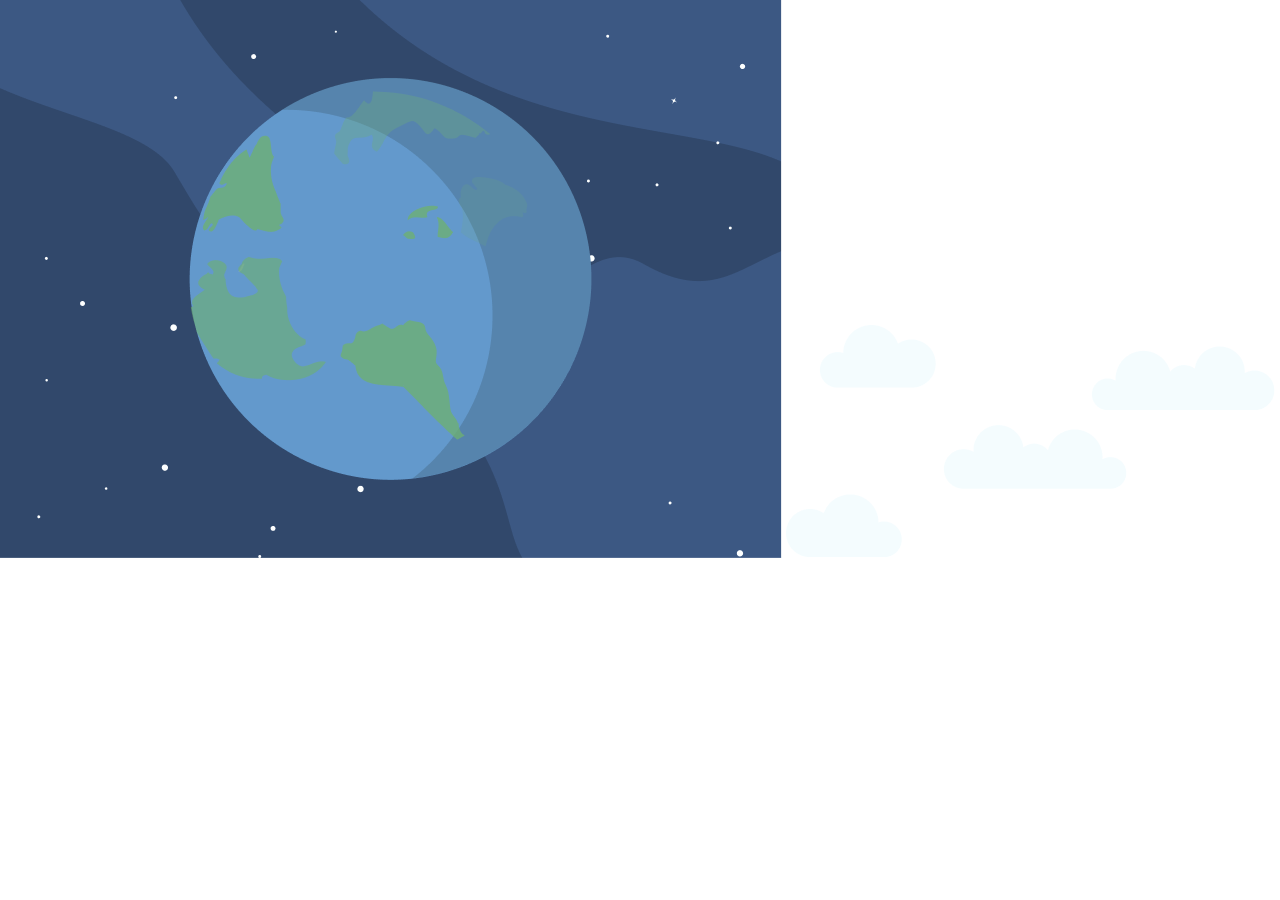
<file: article1.html>
<!DOCTYPE html>
<html>

<head>
    <title>움직이는 배경</title>
    <link rel="stylesheet" href="styles.css"> 
</head>

<body>
    <div id="earth_pic">
        <img src="resources/earth.png" id="earth">
        <img src="resources/clouds.png" id="clouds">
    </div>
</body>

</html>
</file>
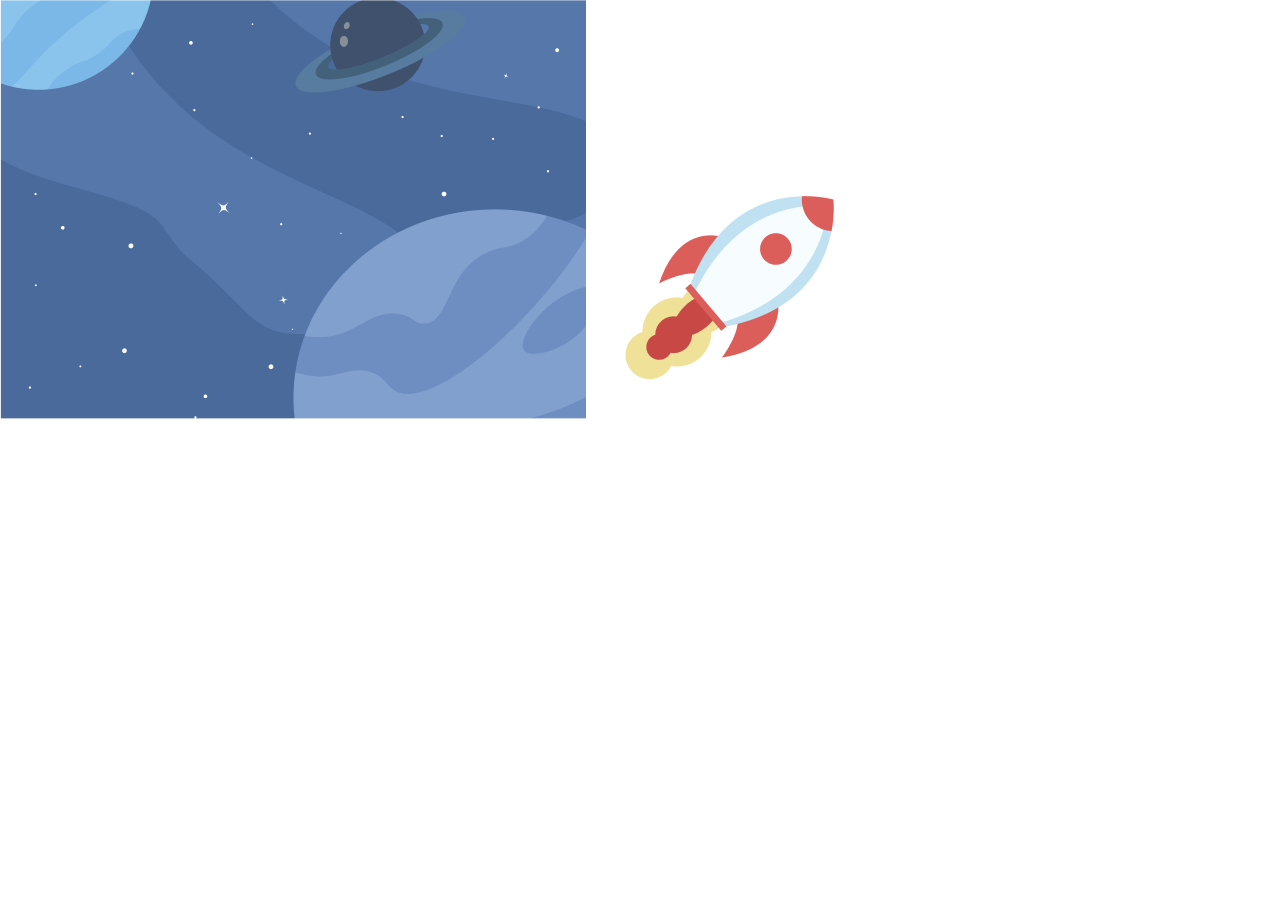
<file: layout.html>
<!DOCTYPE html>
<html lang="en">

<head>
    <meta charset="UTF-8" />
    <meta name="viewport" content="width=device-width, initial-scale=1.0" />
    <title>Document</title>
    <link rel="stylesheet" href="styles.css"> 
</head>

<body>
    <div class="astronaut"></div>
    <div class="earth"></div>
    <div class="moon"></div>
    <div class="universe">
        <div class="uni_shadow"></div>
        <div class="uni_main">
            <div class="uni_title"></div>
            <div class="uni_page">
                <div class="uni_pic_wrapper">
                    <img src="resources/uni_pic.png" id="uni_pic">
                    <img src="resources/uni_rocket.png" id="uni_rocket">
                </div>
                <div class="uni_article"></div>
            </div>
        </div>
    </div>
    <div class="modal" style="display: none;"> <!-- 초기에 모달 숨기기 -->
        <div class="modal__box">
            <!-- 모달 내용 -->
            <span class="close">&times;</span>
            <p>모달 내용</p>
        </div>
    </div>
    <div class="darken"></div>
    <script src="script.js"></script> <!-- 자바스크립트 파일 링크 -->
</body>

</html>
</file>
<file: styles.css>
@import url('https://fonts.googleapis.com/css2?family=Gowun+Dodum&family=Inter:wght@500&family=Rubik+Bubbles&display=swap');
@font-face {
    font-family: 'Kyuri_diary';
    src: url('https://cdn.jsdelivr.net/gh/projectnoonnu/naverfont_07@1.0/Kyuri_diary.woff') format('woff');
    font-weight: normal;
    font-style: normal;
}
body, html {
    margin: 0;
    padding: 0;
    height: 100%;
}
.full_screen {
    width: 100%;
    height: 100vh; 
    background-color: #D6E6F3; 
}
#mainbg{
    background-image: url("./image/main0.png");
    background-repeat: no-repeat;
    background-position: center;
    background-size : contain;
    opacity: 1;
    transition: all 0.3s;
}
#enter1{
    width: 15%;
    height: 30%;
    position: absolute;
    top: 43%;
    left: 15%;
}
#enter2{
    width: 16%;
    height: 30%;
    position: absolute;
    top: 43%;
    left: 49%;
    transform: translate(-50%);
}
#enter3{
    width: 22%;
    height: 30%;
    position: absolute;
    top: 45%;
    right: 11%;
}
#loading{
    background-image: url("./image/main0.png");
    background-repeat: no-repeat;
    background-position: center;
    background-size : contain;
    position: absolute;
    top: 0;
    left: 0;
    display: block;
    transition: all 0.5s;
    overflow: hidden;
    opacity: 1;
}
#left_door{
    background-image: url("./image/mainDoorL.png");
    background-repeat: no-repeat;
    background-position: right;
    background-size : contain;
    position: absolute;
    top: 0;
    left: -50%;
    width: 100%;
    height: 100%;
    transition: all 1s;
}
#right_door{
    background-image: url("./image/mainDoorR.png");
    background-repeat: no-repeat;
    background-position: left;
    background-size : contain;
    position: absolute;
    top: 0;
    right: -50%;
    width: 100%;
    height: 100%;
    transition: all 1s;
}
.load_cont1{
    position: absolute;
    right: 0;
    top: 50%;
    transform: translate(0,-50%);
}
.load_cont2{
    position: absolute;
    left: 0;
    top: 50%;
    transform: translate(0,-50%);
}
#door_container{
    background-image: url("./image/main0.png");
    background-repeat: no-repeat;
    background-position: center;
    background-size : contain;
    position: absolute;
    top: 50%;
    left: 50%;
    transform: translate(-50%, -50%);
}
#hoverZone{
    position: absolute;
    top: 50%;
    left: 50%;
    transform: translate(-50%, -50%);
}
</file>
